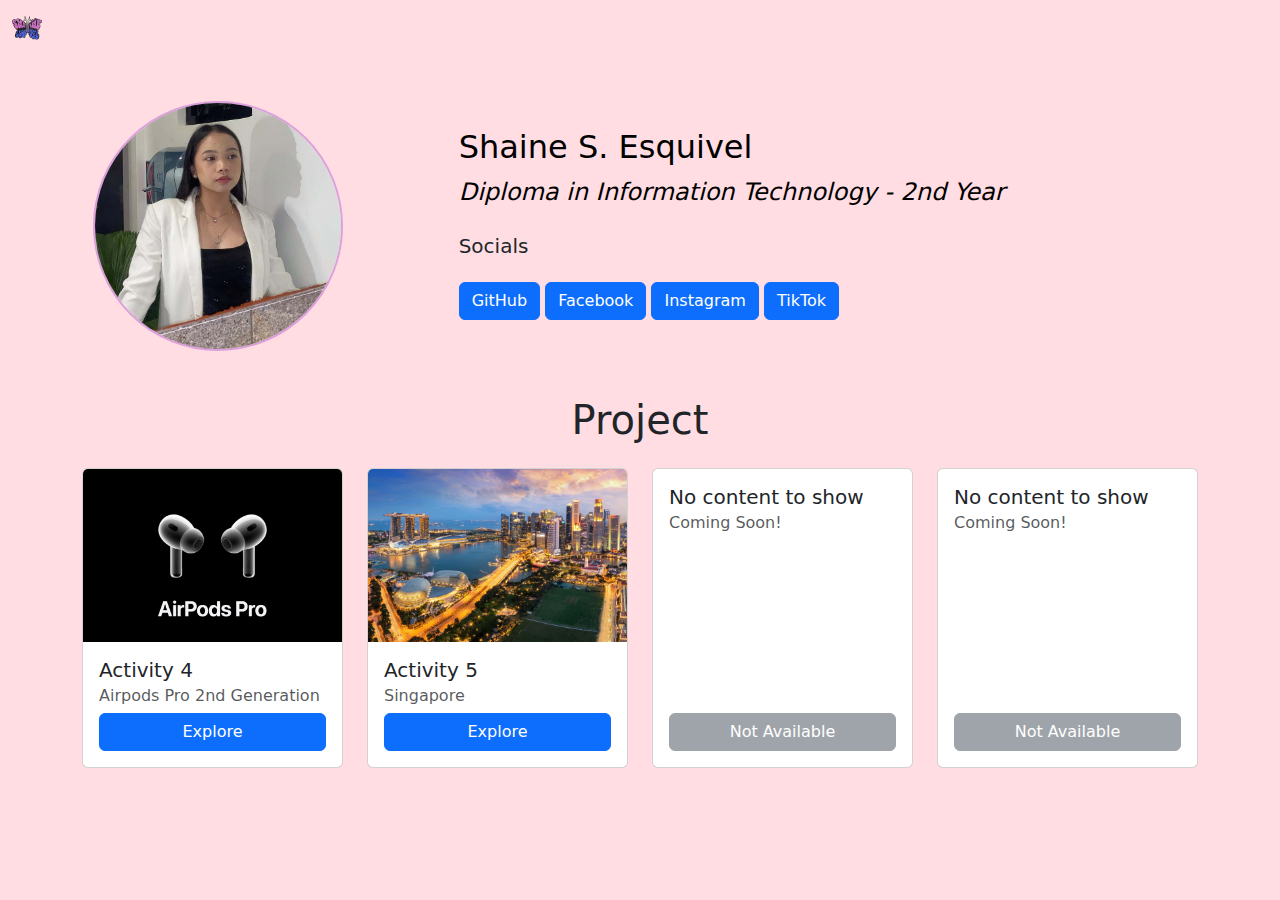
<file: index.html>
<!DOCTYPE html>
<html lang="en">

<head>
    <meta charset="UTF-8">
    <meta name="viewport" content="width=device-width, initial-scale=1.0">
    <title>Project Desk</title>
    <link rel="icon" type="image/png" href="img/icon.png">
    <link href="https://cdn.jsdelivr.net/npm/bootstrap@5.3.0/dist/css/bootstrap.min.css" rel="stylesheet">
</head>
<style>
    body {
        background-color: rgb(255, 221, 227);
    }
    
    .navbar {
    background-color: rgb(255, 221, 227) !important;
    }
    
    .navbar-brand img {
        margin-right: 10px;
    }


    .profile-container {
        background-color: white;
        margin-top: 80px;
        margin-left: 20px;
        margin-right: 20px;
    }

    .profile-img {
        width: 250px;
        height: 250px;
        border-radius: 50%;
        border: 2px solid plum;
        object-fit: cover;
        margin-right: 30px;
    }

    .profile-name {
        color: black;
    }

    .profile-course {
        color: black;
        font-size: 1.5rem;
        font-weight: normal;
        font-style: italic;
    }

    .profile-container {
    background: transparent;
    }
</style>

<body>
    <nav class="navbar navbar-light bg-light fixed-top">
        <div class="container-fluid">
            <a class="navbar-brand" href="#">
                <img src="img/final.png" alt="Logo" width="30" height="24" class="d-inline-block align-text-top">
            </a>
        </div>
    </nav>

    <div class="container-fluid profile-container">
        <div class="row align-items-center">
            <div class="col-md-4 d-flex justify-content-center">
                <img src="img/shaine.jpg" alt="Shaine Esquivel" class="profile-img">
            </div>
            <div class="col-md-8 text-left d-flex flex-column justify-content-center my-5">
                <div>
                    <div class="h2 profile-name">Shaine S. Esquivel</div>
                    <div class="profile-course">
                        Diploma in Information Technology - 2nd Year
                    </div>
                    <h5 class="my-4">Socials</h5>
                    <a class="btn btn-primary btn-xs mb-1" href="https://github.com/shaineesquivel/shaineesquivel.github.io" target="_blank" role="button">GitHub</a>
                    <a class="btn btn-primary btn-xs mb-1" href="https://www.facebook.com/shainesamonteesquivel" target="_blank" role="button">Facebook</a>
                    <a class="btn btn-primary btn-xs mb-1" href="https://www.instagram.com/shaineesquivel/" target="_blank" role="button">Instagram</a>
                    <a class="btn btn-primary btn-xs mb-1" href="https://www.tiktok.com/@shrimp.tempuraa?lang=en" target="_blank" role="button">TikTok</a>
                </div>
            </div>
        </div>
    </div>
    
    <div class="container mt-4 my-5">
        <h1 class="text-center">Project</h1>
        <div class="row mt-4 justify-content-center">

            <div class="col-sm-12 col-md-6 col-lg-3 mb-4">
                <div class="card h-100">
                    <img src="img/airpods2.jpeg" class="card-img-top" alt="Airpods Pro 2nd Generation">
                    <div class="card-body d-flex flex-column">
                        <h5 class="card-title">Activity 4</h5>
                        <h6 class="card-subtitle mb-2 text-body-secondary">Airpods Pro 2nd Generation</h6>
                        <a href="A04/index.html" class="btn btn-primary mt-auto">Explore</a>
                    </div>
                </div>
            </div>

            <div class="col-sm-12 col-md-6 col-lg-3 mb-4">
                <div class="card h-100">
                    <img src="A05/img/singapore-city.avif" class="card-img-top" alt="Singapore">
                    <div class="card-body d-flex flex-column">
                        <h5 class="card-title">Activity 5</h5>
                        <h6 class="card-subtitle mb-2 text-body-secondary">Singapore</h6>
                        <a href="A05/index.html" class="btn btn-primary mt-auto">Explore</a>
                    </div>
                </div>
            </div>

            <div class="col-sm-12 col-md-6 col-lg-3 mb-4">
                <div class="card h-100">
                    <div class="card-body d-flex flex-column">
                        <h5 class="card-title">No content to show</h5>
                        <h6 class="card-subtitle mb-2 text-body-secondary">Coming Soon!</h6>
                        <a href="#" class="btn btn-secondary disabled mt-auto">Not Available</a>
                    </div>
                </div>
            </div>

            <div class="col-sm-12 col-md-6 col-lg-3 mb-4">
                <div class="card h-100">
                    <div class="card-body d-flex flex-column">
                        <h5 class="card-title">No content to show</h5>
                        <h6 class="card-subtitle mb-2 text-body-secondary">Coming Soon!</h6>
                        <a href="#" class="btn btn-secondary disabled mt-auto">Not Available</a>
                    </div>
                </div>
            </div>

        </div>
    </div>
</body>

<script src="https://cdn.jsdelivr.net/npm/bootstrap@5.3.0/dist/js/bootstrap.bundle.min.js"></script>
</body>

</html>
</file>
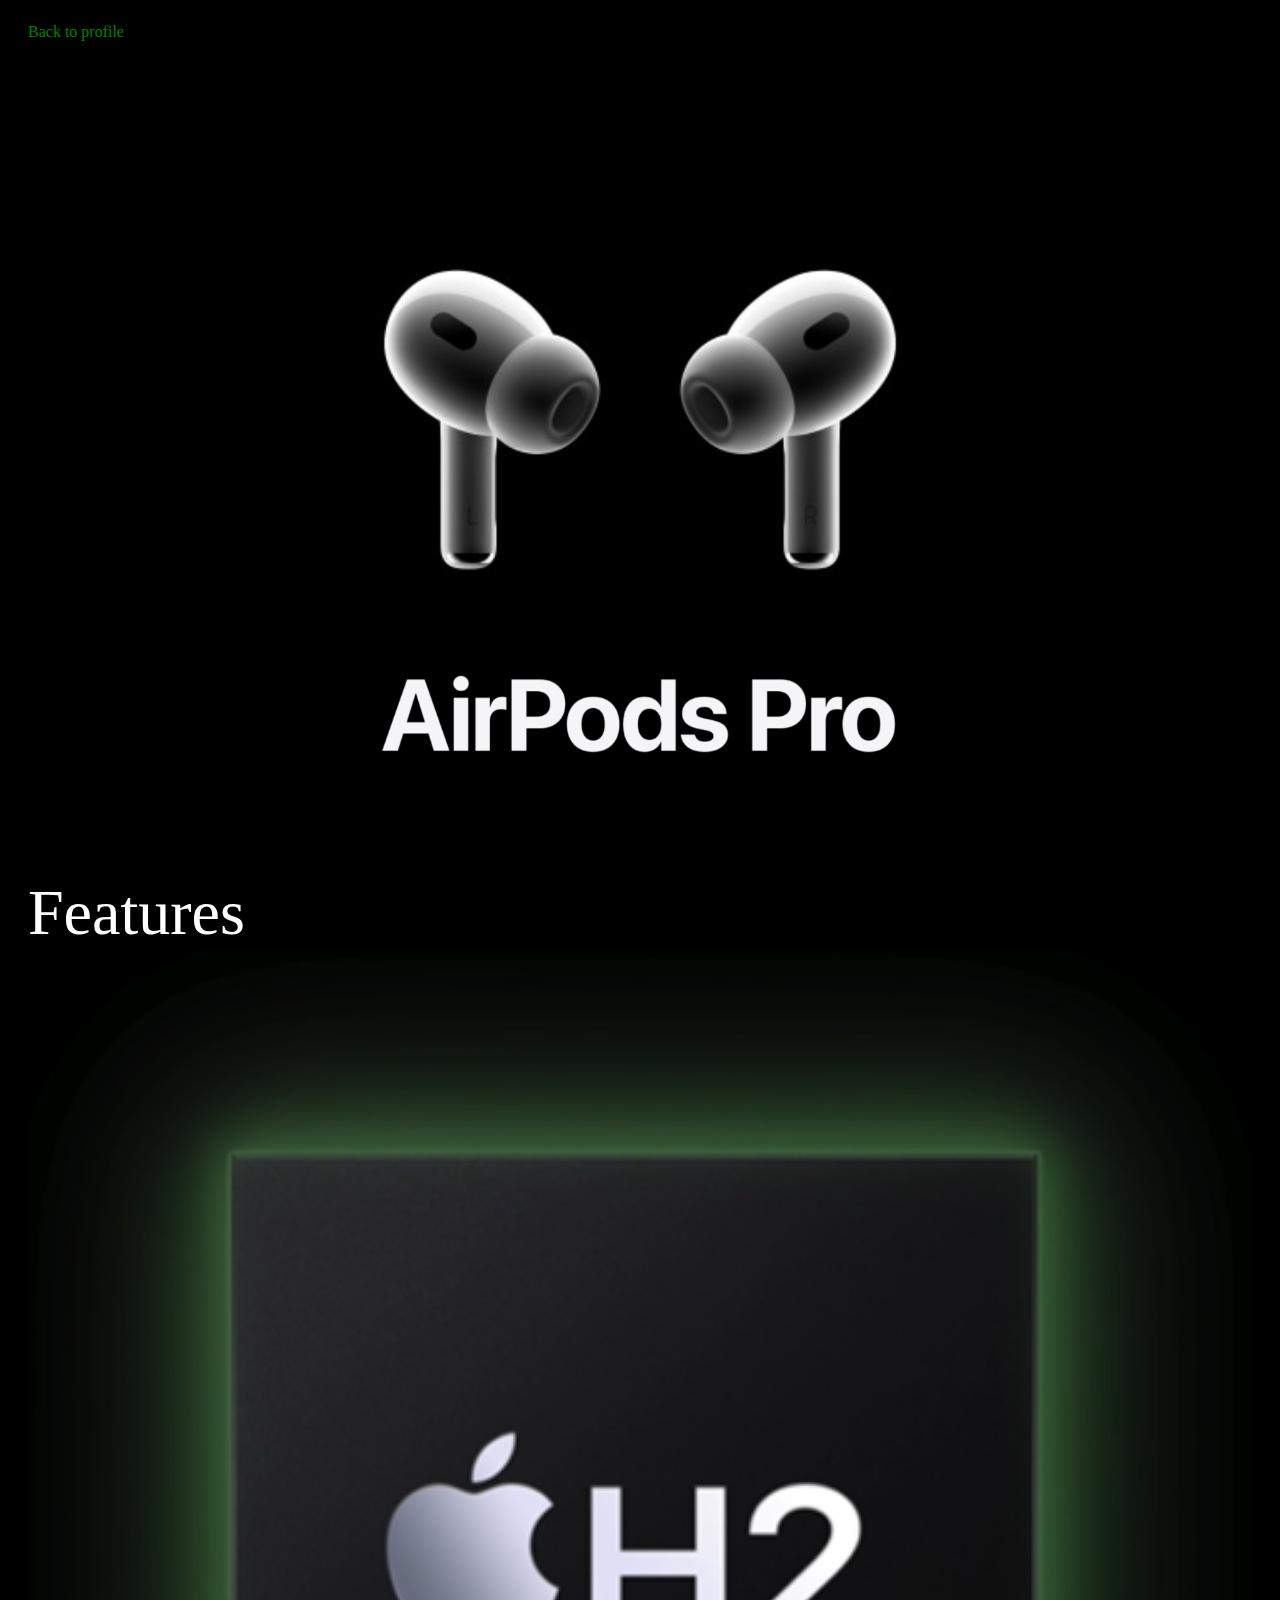
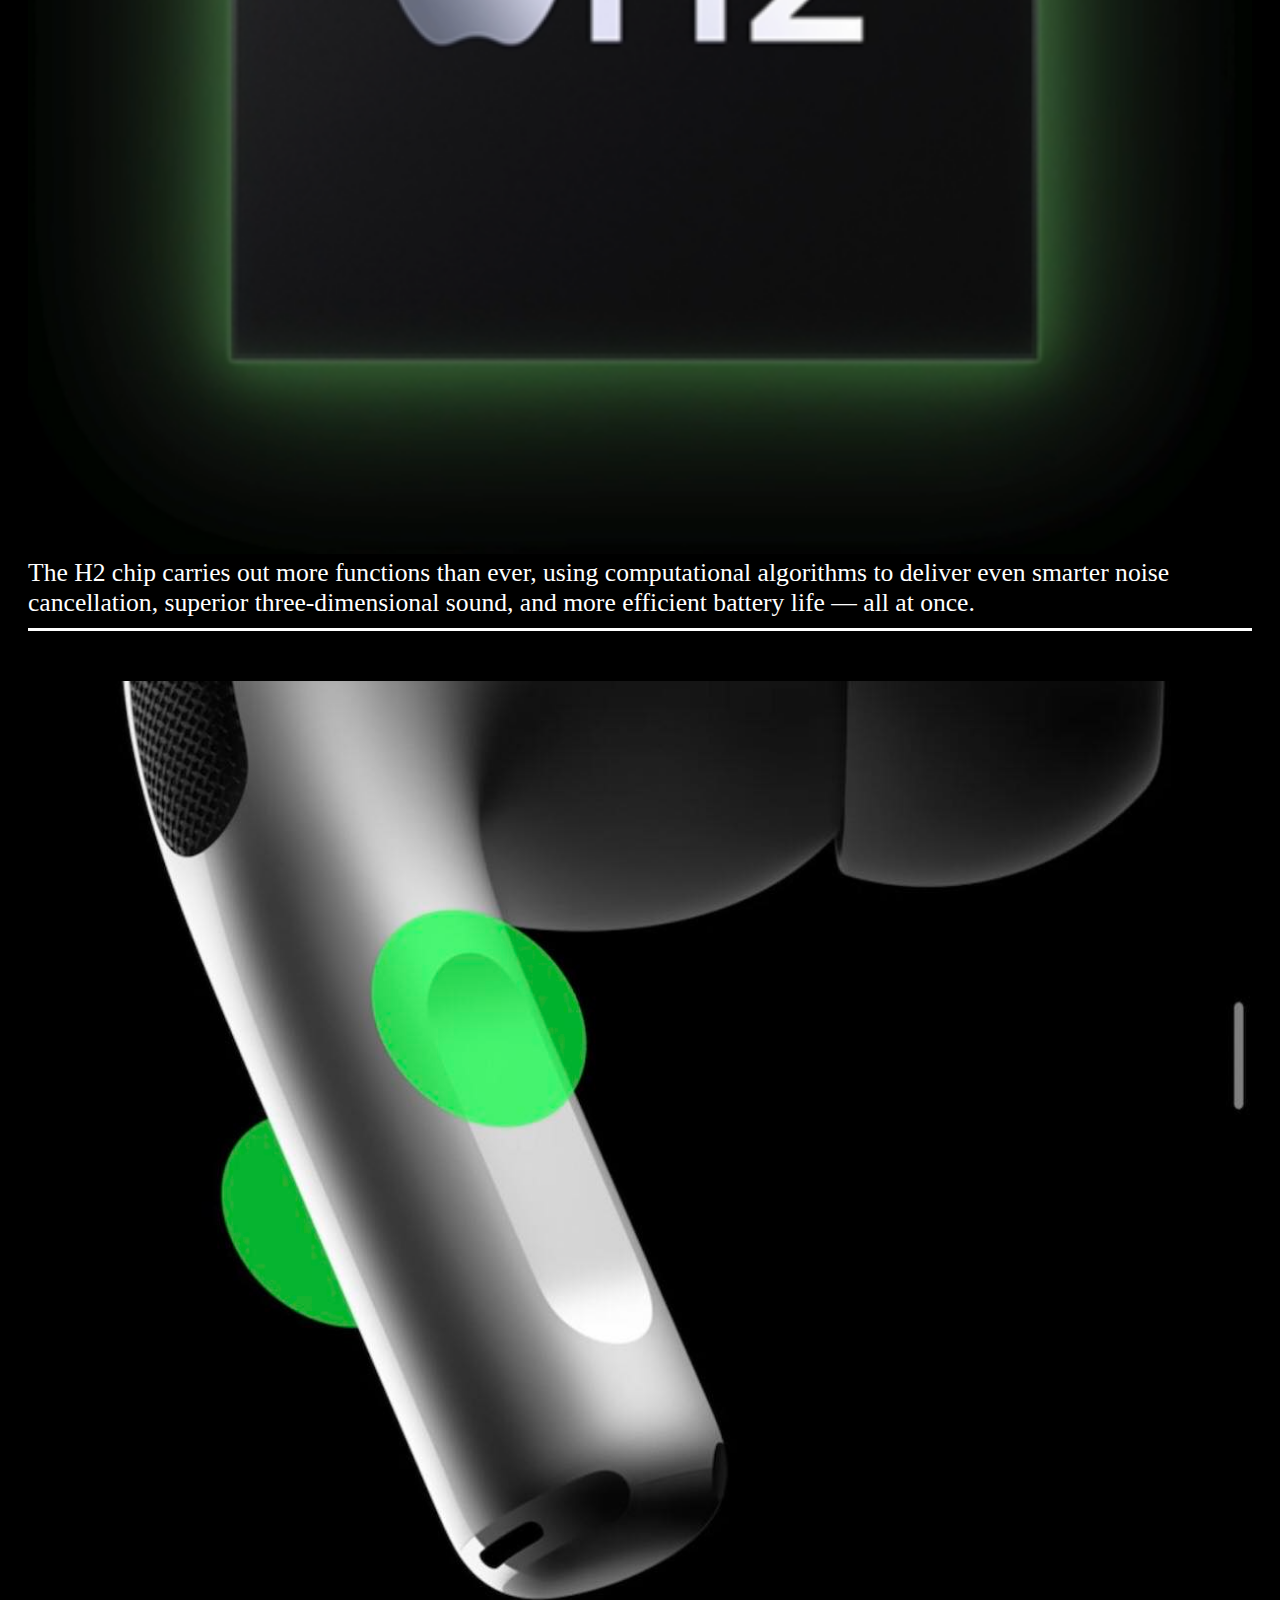
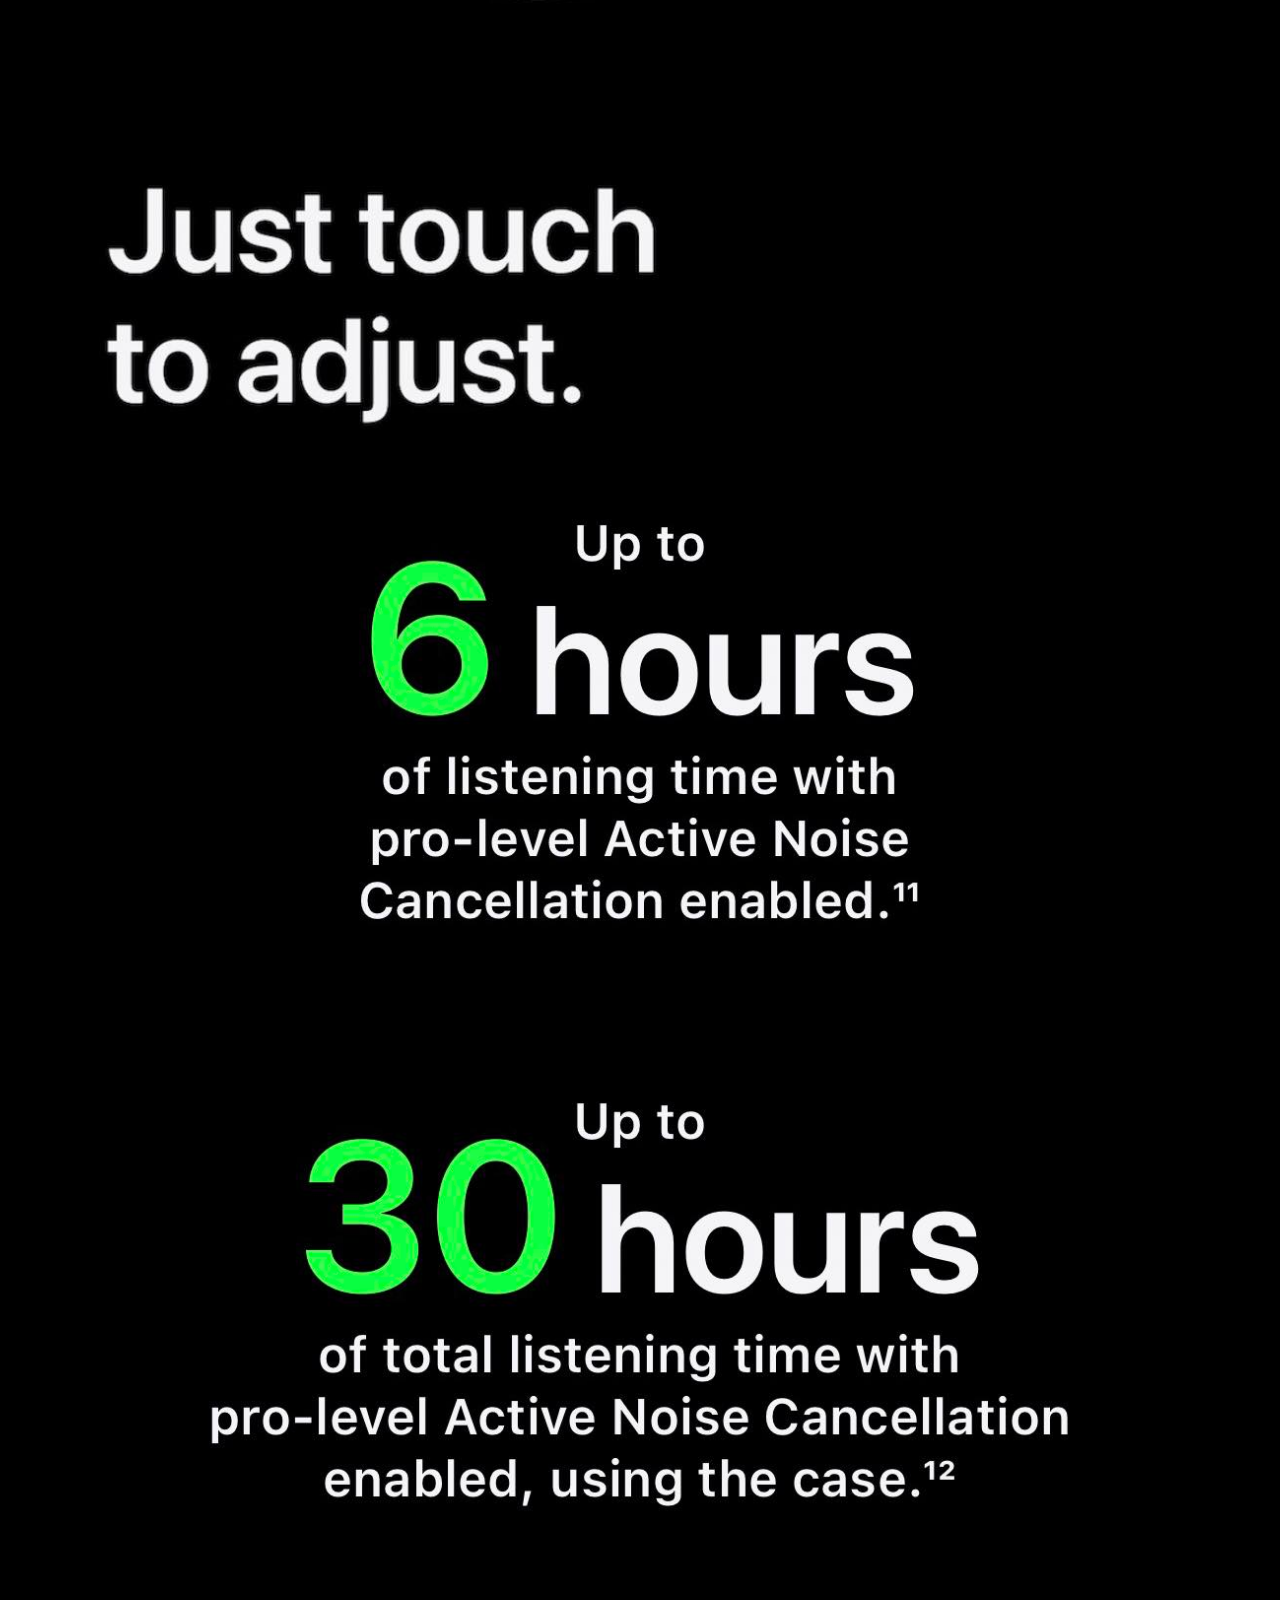
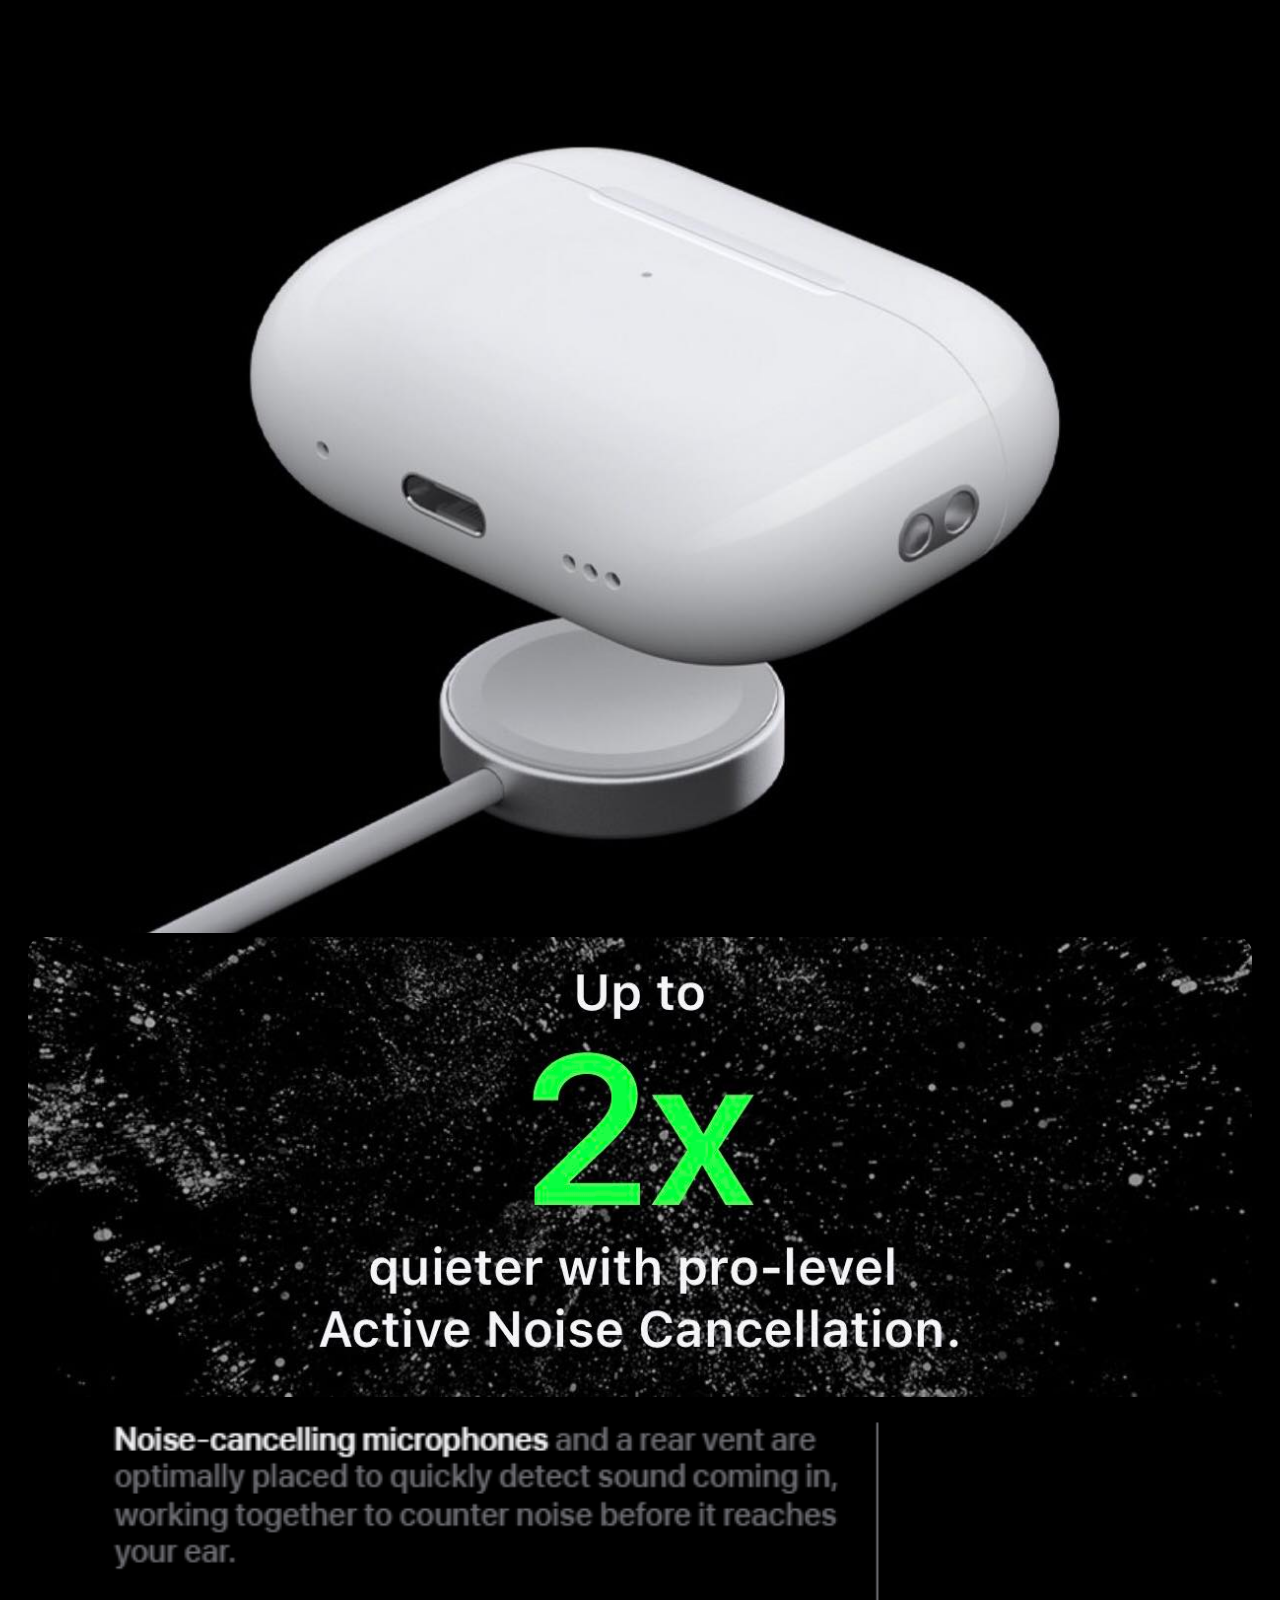
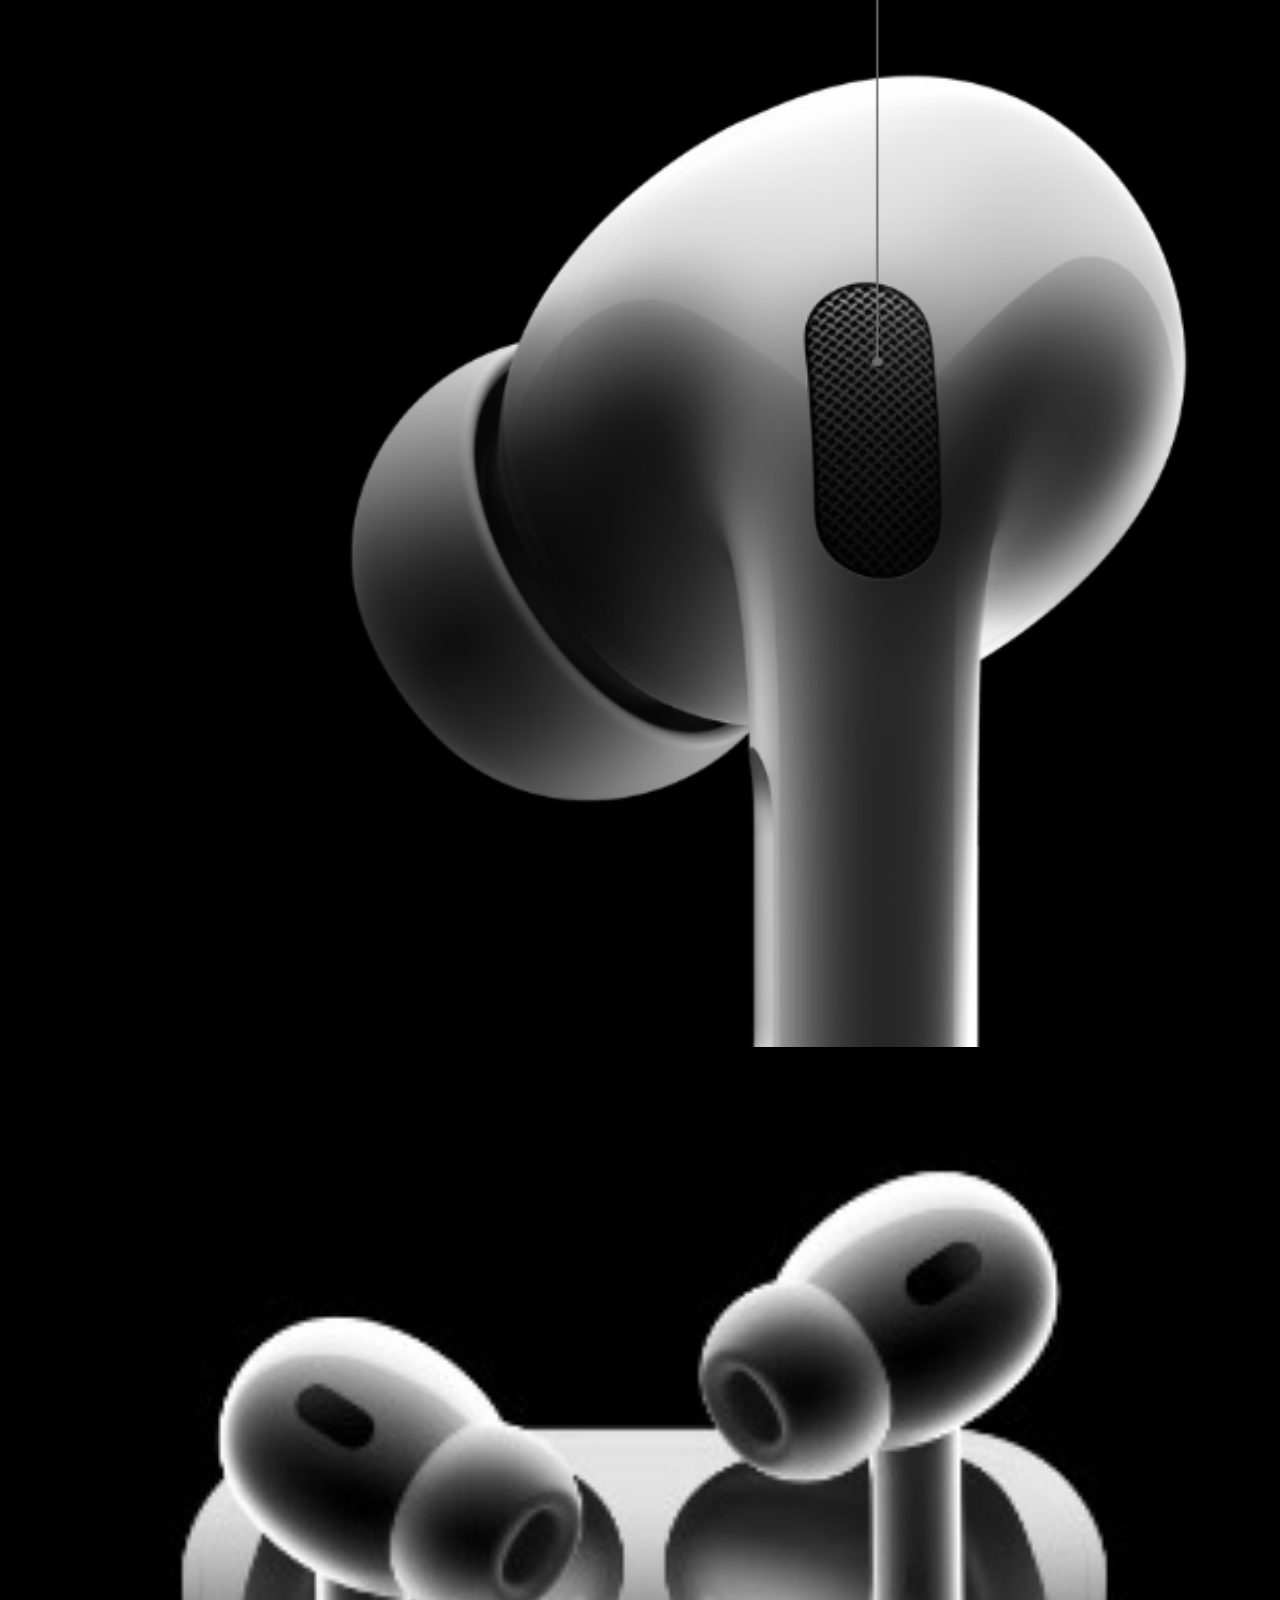
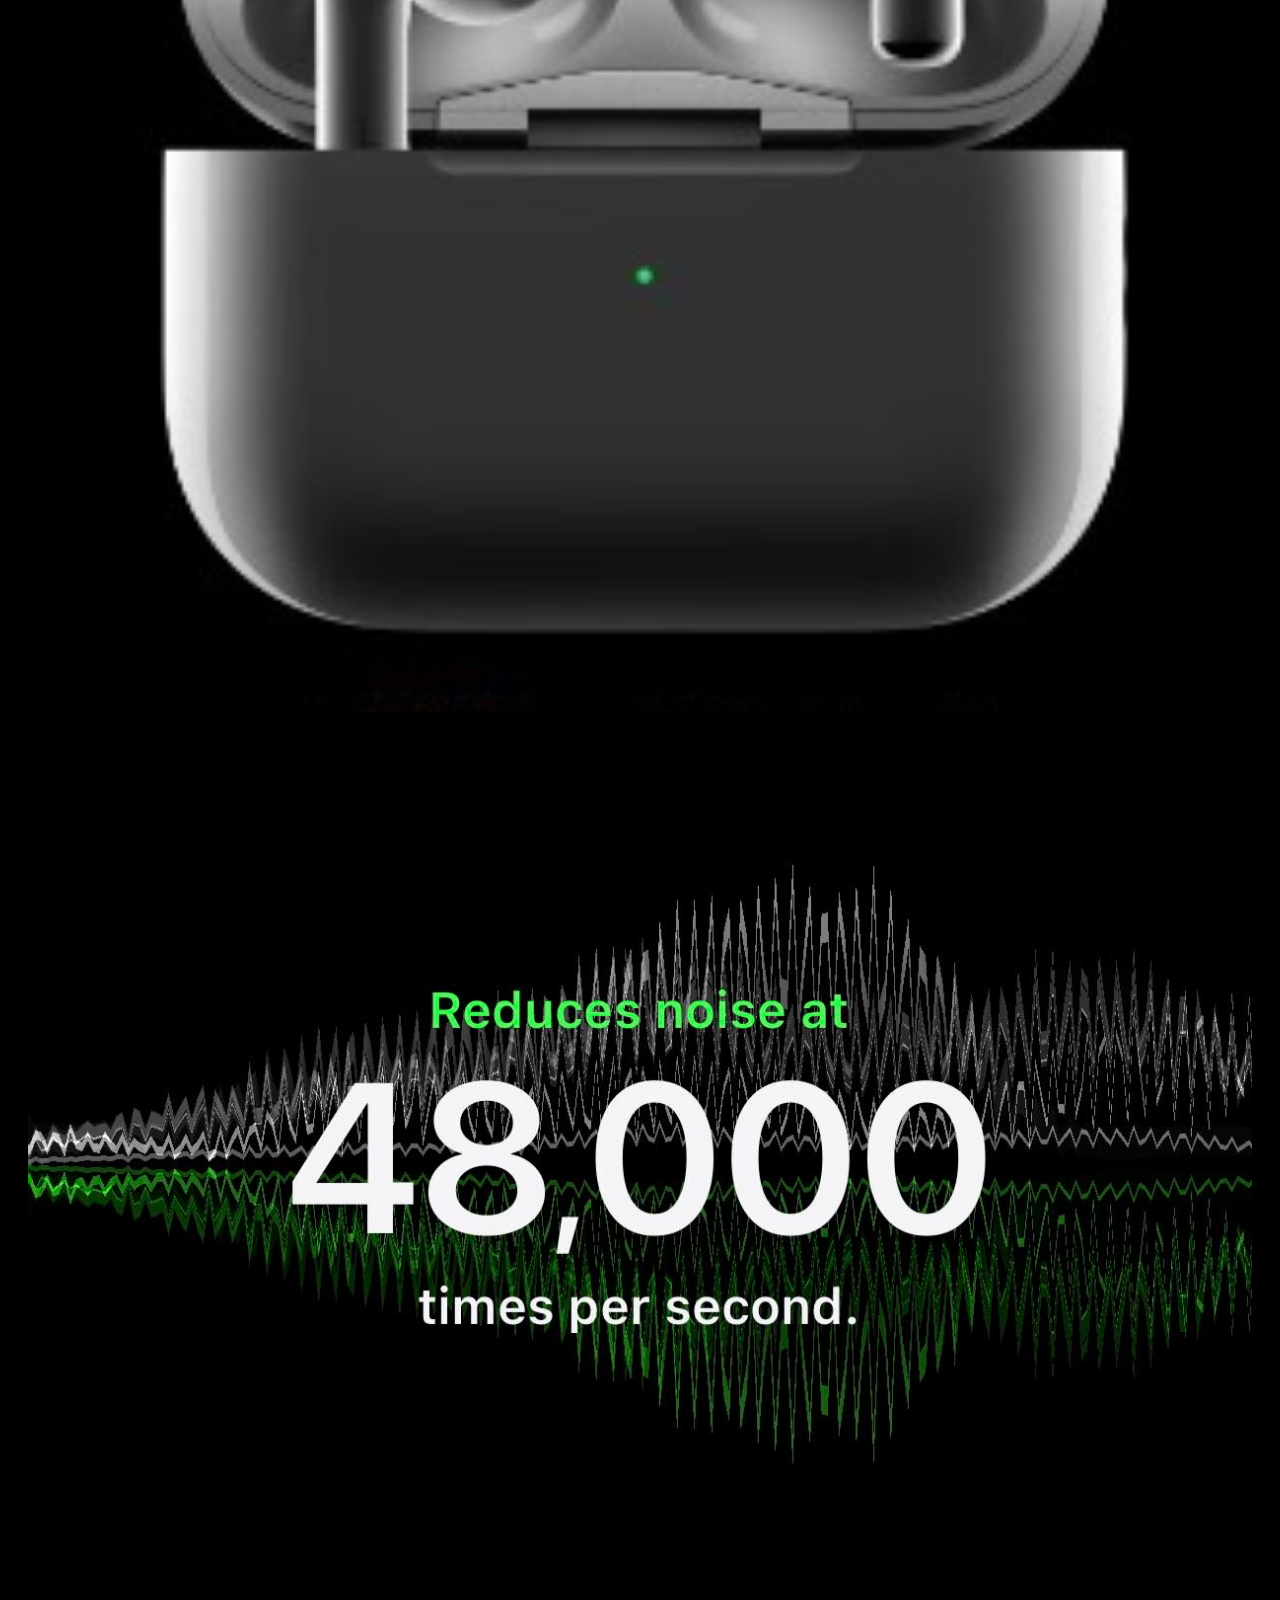
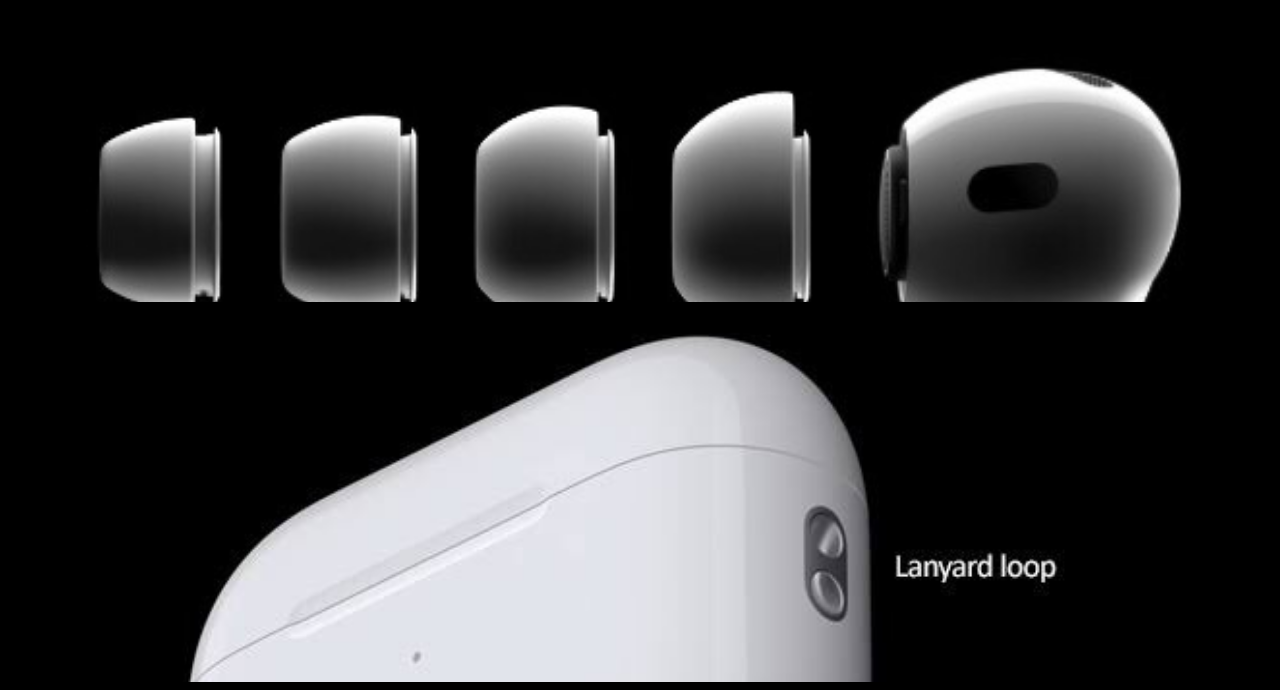
<file: A04/index.html>
<!doctype html>
<html lang="en">

<head>
  <meta charset="utf-8">
  <meta name="viewport" content="width=device-width, initial-scale=1">
  <title>Airpods Pro 2</title>
  <link rel="icon" type="image/png" href="../img/icon.png">
  <link href="https://cdn.jsdelivr.net/npm/bootstrap@5.2.3/dist/css/bootstrap.min.css" rel="stylesheet"
    integrity="sha384-rbsA2VBKQhggwzxH7pPCaAqO46MgnOM80zW1RWuH61DGLwZJEdK2Kadq2F9CUG65" crossorigin="anonymous">
</head>

<body>

  <style>
    body {
      background-color: black;
    }

    @media (max-width: 768px) {
      .col-sm-6 {
        flex: 0 0 50%;
        max-width: 50%;
      }

      .col-md-2,
      .col-md-3,
      .col-md-5 {
        flex: 0 0 100%;
        max-width: 100%;
      }
    }

    @media (max-width: 576px) {
      .col-sm-6 {
        flex: 0 0 100%;
        max-width: 100%;
      }
    }

    .card {
      border: none;
      border-radius: 15px;
      overflow: hidden;
    }

    .card-img {
      border-radius: 15px;
    }

    img {
      width: 100%;
      height: auto;
      object-fit: cover;
    }

    .btn-custom {
      font-size: 1rem;
      font-weight: 400;
      text-decoration: none;
      color: green;
      padding: 15px 20px;
      display: inline-block;
      transition: background-color 0.3s ease;
    }

    .btn-custom:hover {
      background-color: gainsboro;
      color: green;
    }

    .divider {
      height: 3px;
      width: 100%;
      background-color: white;
      margin-top: 10px;
      margin-bottom: 50px;
    }

    .feature-text {
      font-size: 2vw;
      color: white;
    }

    .section-title {
      font-size: 5vw;
      color: white;
    }

    .main-container {
      margin-left: 20px;
      margin-right: 20px;
    }

    .card-black {
      background-color: black;
    }

  </style>

<nav class="navbar navbar-expand-sm px-3 py-2">
  <div class="container-fluid">
    <a href="../index.html" class="btn-custom">
      Back to profile
    </a>
  </div>
</nav>

  <div class="main-container">
    <div class="container-fluid">
      <div class="row">
        <div class="col-12 text-center">
          <img src="../img/airpods2.jpeg" alt="" class="img-fluid">
        </div>
      </div>

      <div class="container-fluid my-2 mt-5">
        <div class="row">
          <div class="col">
            <div class="h1 text-center section-title">
              Features
            </div>
          </div>
        </div>
      </div>
    </div>

    <div class="row">
      <div class="col-12 col-sm-3 col-md-3 my-2">
        <div class="card shadow rounded-5 my-2 card-black">
          <img src="../img/h2.png" class="card-img img-fluid" alt="camera">
        </div>
      </div>
      <div class="col-12 col-sm-9 col-md-9 p-2 d-flex justify-content-center align-items-center">
        <div class="text feature-text">
          The H2 chip carries out more functions than ever, using computational algorithms to deliver even smarter noise
          cancellation, superior three-dimensional sound, and more efficient battery life — all at once.
        </div>
      </div>

      <div class="divider"></div>

      <div class="container-fluid">
        <div class="row">
          <div class="col-lg-3 col-md-4 col-sm-6 mb-3 my-2">
            <div class="card shadow my-2">
              <img src="../img/touch.jpg" class="card-img img-fluid" alt="touch">
            </div>
            <div class="card shadow my-2">
              <img src="../img/6hours.jpg" class="card-img img-fluid" alt="6hours">
            </div>
            <div class="card shadow my-2">
              <img src="../img/30hours.jpg" class="card-img img-fluid" alt="300hours">
            </div>
            <div class="card shadow my-2">
              <img src="../img/magsafeFinal.jpg" class="card-img img-fluid" alt="magsafeFinal">
            </div>
          </div>

          <div class="col-lg-6 col-md-8 col-sm-12 mb-3 my-2">
            <div class="card shadow my-2">
              <img src="../img/2x.jpg" class="card-img img-fluid" alt="2x">
            </div>
            <div class="card shadow my-2">
              <img src="../img/NoiceCancelation.png" class="card-img img-fluid" alt="NoiceCancelation">
            </div>
          </div>

          <div class="col-lg-3 col-md-4 col-sm-6 mb-3">
            <div class="card shadow my-2">
              <img src="../img/middle.jpg" class="card-img img-fluid" alt="middle">
            </div>
            <div class="card shadow my-2">
              <img src="../img/48000.jpg" class="card-img img-fluid" alt="48000">
            </div>
            <div class="card shadow my-2" style="max-height: 340px;">
              <img src="../img/silicone.jpg" class="card-img img-fluid" alt="silicone">
            </div>
            <div class="card shadow my-2" style="max-height: 380px;">
              <img src="../img/lanyard.jpg" class="card-img img-fluid" alt="lanyard">
            </div>
          </div>
        </div>
      </div>
    </div>

    <script src="https://cdn.jsdelivr.net/npm/bootstrap@5.2.3/dist/js/bootstrap.bundle.min.js"
      integrity="sha384-kenU1KFdBIe4zVF0s0G1M5b4hcpxyD9F7jL+jjXkk+Q2h455rYXK/7HAuoJl+0I4"
      crossorigin="anonymous"></script>
  </div>

</body>

</html>
</file>
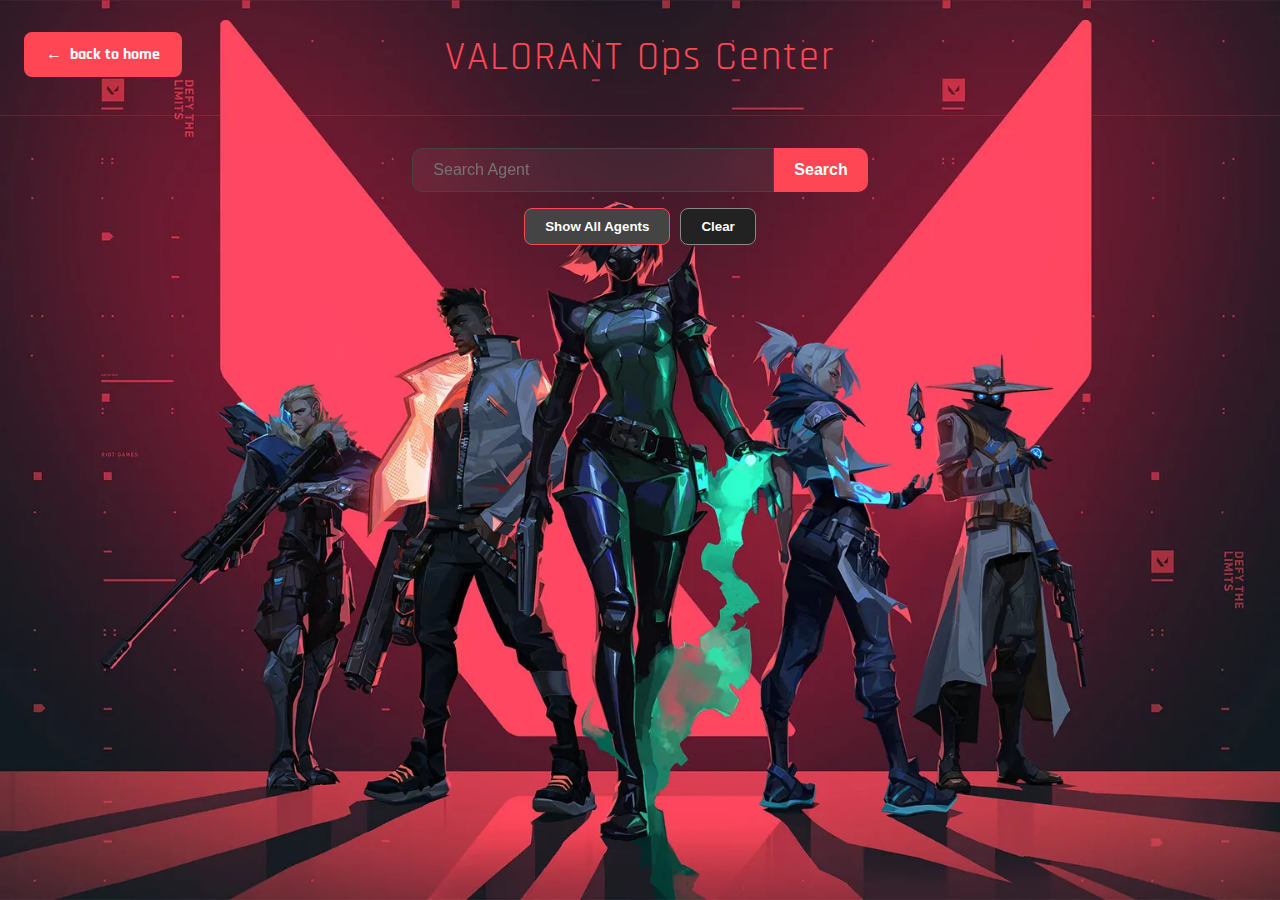
<file: A07/index.html>
<!DOCTYPE html>
<html lang="en">

<head>
  <meta charset="UTF-8" />
  <meta name="viewport" content="width=device-width, initial-scale=1.0, maximum-scale=1.0">
  <title>VALORANT Ops Center</title>
  <link href="https://fonts.googleapis.com/css2?family=Rajdhani:wght@600&display=swap" rel="stylesheet">
  <link rel="icon" href="../img/icon.png" type="image/x-icon">

  <style>
    body {
      margin: 0;
      padding: 0;
      background: url('img/bg2.webp') no-repeat center center fixed;
      background-size: cover;
      font-family: 'Rajdhani', sans-serif;
      color: #fff;
      overflow-x: hidden;
    }


    header {
      text-align: center;
      padding: 2rem 1rem;
      color: #ff4655;
      font-size: 2.5rem;
      letter-spacing: 2px;
      border-bottom: 1px solid #ff465533;
    }

    .home-btn {
      position: absolute;
      top: 2rem;
      left: 1.5rem;
      background: #ff4655;
      color: white;
      text-decoration: none;
      border: 2px solid #ff4655;
      transition: 0.3s;
      z-index: 10;
      display: inline-flex;
      align-items: center;
      gap: 0.5rem;
      font-weight: bold;
      font-size: 1rem;
      cursor: pointer;
      padding: 10px 20px;
      border-radius: 8px;
    }

    .home-btn:hover {
      background: white;
      color: #ff4655;
      text-decoration: none;
    }

    @media (max-width: 600px) {
      .home-btn {
        top: 1rem;
        left: 1rem;
        padding: 0.4rem 0.8rem;
        font-size: 0.9rem;
      }

      .home-text {
        display: none;
      }
    }

    .search-bar {
      display: flex;
      justify-content: center;
      margin: 2rem auto;
    }

    .column-center {
      display: flex;
      flex-direction: column;
      align-items: center;
    }

    .row {
      display: flex;
    }

    .search-input {
      background: rgba(255, 255, 255, 0.05);
      border: 1px solid #444;
      backdrop-filter: blur(8px);
      padding: 12px 20px;
      width: 320px;
      font-size: 1rem;
      color: #fff;
      border-radius: 10px 0 0 10px;
      outline: none;
    }

    .search-button {
      background-color: #ff4655;
      color: #fff;
      border: none;
      padding: 12px 20px;
      font-weight: bold;
      font-size: 1rem;
      border-radius: 0 10px 10px 0;
      cursor: pointer;
      transition: 0.3s ease;
    }

    .search-button:hover {
      background-color: #fff;
      color: #ff4655;
    }

    .button-container {
      margin-top: 1rem;
      display: flex;
      gap: 10px;
    }

    .show-button {
      background-color: #444;
      border: 1px solid #ff4655;
      color: white;
      padding: 10px 20px;
      border-radius: 8px;
      font-weight: bold;
      cursor: pointer;
      transition: 0.3s ease;
    }

    .show-button:hover {
      background-color: #ff4655;
      color: white;
    }

    .clear-button {
      background-color: #222;
      border: 1px solid #888;
      color: white;
      padding: 10px 20px;
      border-radius: 8px;
      font-weight: bold;
      cursor: pointer;
      transition: 0.3s ease;
    }

    .clear-button:hover {
      background-color: #555;
      color: #ff4655;
    }

    .agents-grid {
      display: grid;
      grid-template-columns: repeat(auto-fit, minmax(260px, 1fr));
      gap: 1.5rem;
      padding: 2rem;
      max-width: 1200px;
      margin: auto;
    }

    .agent-card {
      background: #1a1a1a;
      border: 2px solid #ff4655;
      padding: 1rem;
      border-radius: 15px;
      transition: 0.3s ease;
      display: flex;
      flex-direction: column;
      align-items: center;
      text-align: center;
      box-shadow: 0 0 10px #ff465522;
    }

    .agent-card:hover {
      transform: scale(1.03);
      box-shadow: 0 0 15px #ff4655aa;
    }

    .agent-card img {
      width: 100%;
      height: 280px;
      object-fit: contain;
      background-color: #000;
      border-radius: 10px;
      margin-bottom: 10px;
    }

    .agent-card h3 {
      font-size: 1.4rem;
      margin: 0.5rem 0;
      color: #ff4655;
    }

    .role-tag {
      font-size: 0.9rem;
      padding: 5px 10px;
      border-radius: 8px;
      margin-bottom: 0.5rem;
      display: inline-flex;
      align-items: center;
      gap: 6px;
    }

    .role-dot {
      display: inline-block;
      width: 10px;
      height: 10px;
      border-radius: 50%;
    }

    .agent-desc {
      font-size: 0.9rem;
      color: #ccc;
      height: 70px;
      overflow: hidden;
    }

    .abilities {
      margin-top: 10px;
    }

    .abilities span {
      background-color: #333;
      border: 1px solid #ff4655;
      color: #fff;
      font-size: 0.8rem;
      padding: 4px 8px;
      margin: 3px;
      border-radius: 6px;
      display: inline-block;
    }
  </style>
</head>

<body>

  <header>VALORANT Ops Center</header>
  <a href="../index.html" class="home-btn">
    ← <span class="home-text">back to home</span>
  </a>

  <div class="search-bar column-center">
    <div class="row">
      <input type="text" id="agentInput" class="search-input" placeholder="Search Agent" />
      <button class="search-button" onclick="searchAgent()">Search</button>
    </div>
    <div class="button-container">
      <button class="show-button" onclick="showAllAgents()">Show All Agents</button>
      <button class="clear-button" onclick="clearResults()">Clear</button>
    </div>
  </div>

  <div class="agents-grid" id="agentsGrid"></div>

  <script>
    const roleColors = {
      "Duelist": "#ff4655",
      "Initiator": "#00b8d9",
      "Sentinel": "#f9c74f",
      "Controller": "#6a4c93",
      "Unknown": "#888888"
    };

    let allAgents = [];

    async function loadAgents() {
      const res = await fetch("https://valorant-api.com/v1/agents?isPlayableCharacter=true");
      const data = await res.json();
      allAgents = data.data;
    }

    function renderAgents(agents) {
      const grid = document.getElementById("agentsGrid");
      grid.innerHTML = "";

      if (agents.length === 0) {
        grid.innerHTML = "<p style='text-align:center;'>No agent found.</p>";
        return;
      }

      agents.forEach(agent => {
        const role = agent.role?.displayName || "Unknown";
        const color = roleColors[role] || roleColors["Unknown"];
        const portrait = agent.fullPortrait || agent.displayIcon;

        const card = document.createElement("div");
        card.className = "agent-card";

        card.innerHTML =
          '<img src="' + portrait + '" alt="' + agent.displayName + '">' +
          '<h3>' + agent.displayName + '</h3>' +
          '<div class="role-tag" style="border: 1px solid ' + color + '; background-color: ' + color + '22;">' +
          '<span class="role-dot" style="background-color: ' + color + ';"></span>' +
          '<span>' + role + '</span>' +
          '</div>' +
          '<div class="agent-desc">' + (agent.description || "No description available.") + '</div>' +
          '<div class="abilities">' +
          agent.abilities
            .filter(a => a.displayName)
            .map(a => '<span>' + a.displayName + '</span>')
            .join('') +
          '</div>';

        grid.appendChild(card);
      });
    }

    function searchAgent() {
      const query = document.getElementById("agentInput").value.toLowerCase().trim();
      const grid = document.getElementById("agentsGrid");

      if (query === "") {
        grid.innerHTML = "<p style='text-align:center;'>Please input agent.</p>";
        return;
      }

      const filtered = allAgents.filter(agent =>
        agent.displayName.toLowerCase().includes(query)
      );
      renderAgents(filtered);
    }


    function showAllAgents() {
      renderAgents(allAgents);
    }

    function clearResults() {
      document.getElementById("agentInput").value = "";
      document.getElementById("agentsGrid").innerHTML = "";
    }

    loadAgents();
  </script>


</body>

</html>
</file>
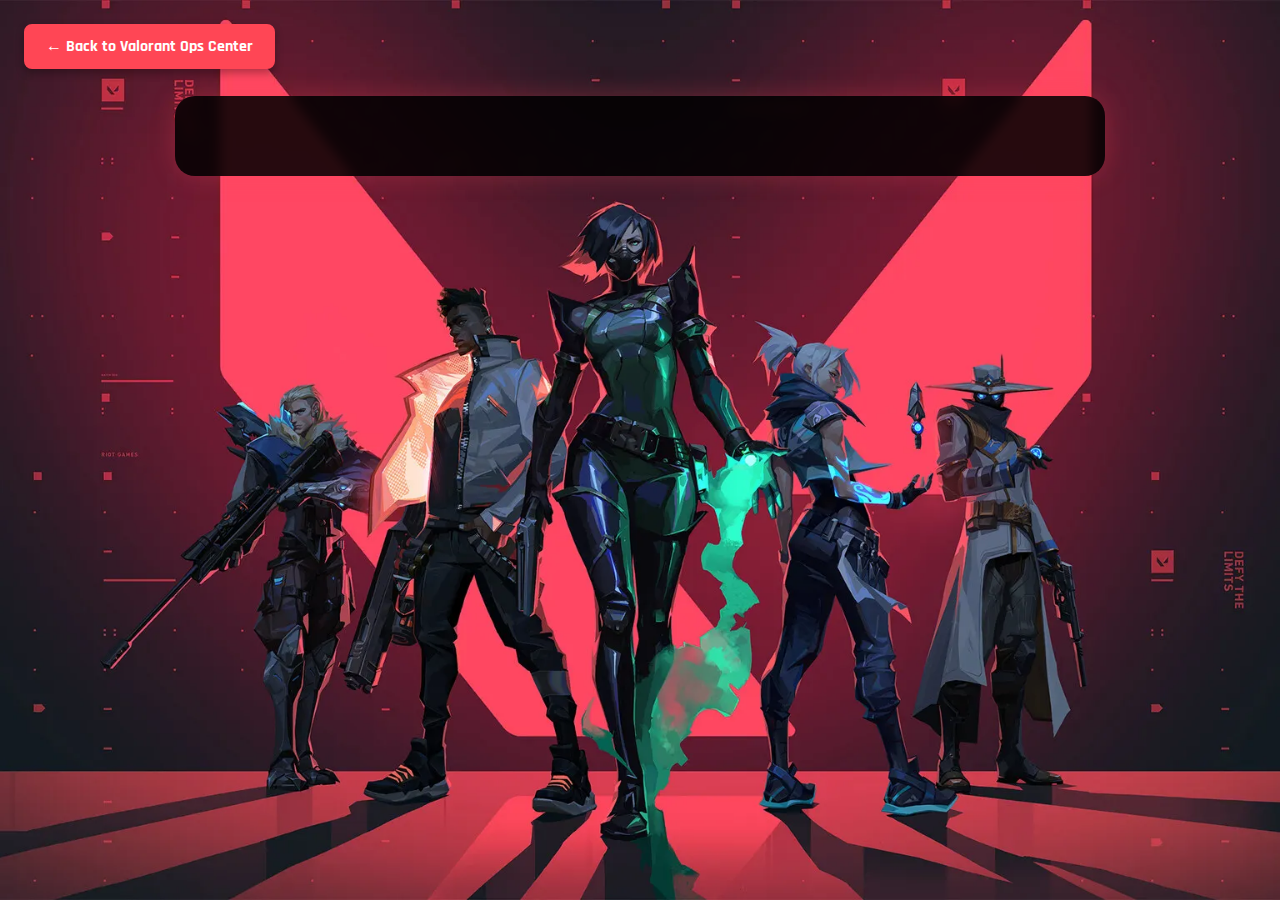
<file: A07/view.html>
<!DOCTYPE html>
<html lang="en">
<head>
  <meta charset="UTF-8" />
  <meta name="viewport" content="width=device-width, initial-scale=1.0">
  <title>Agent View - VALORANT Ops Center</title>
  <link href="https://fonts.googleapis.com/css2?family=Rajdhani:wght@600&display=swap" rel="stylesheet">
  <link rel="icon" href="../img/icon.png" type="image/x-icon">
  <style>
    body {
      margin: 0;
      padding: 0;
      background: url(../A07/img/bg2.webp) no-repeat center center fixed;
      background-size: cover;
      font-family: 'Rajdhani', sans-serif;
      color: white;
    }

    .home-btn {
      position: absolute;
      top: 1.5rem;
      left: 1.5rem;
      background: #ff4655;
      color: white;
      text-decoration: none;
      padding: 10px 20px;
      border-radius: 8px;
      font-weight: bold;
      border: 2px solid #ff4655;
      transition: 0.3s;
      box-shadow: 0 4px 8px rgba(0, 0, 0, 0.3);
    }

    .home-btn:hover {
      background: white;
      color: #ff4655;
      box-shadow: 0 4px 12px rgba(255, 70, 85, 0.5);
    }

    .details-container {
      max-width: 850px;
      margin: 6rem auto 2rem;
      padding: 2.5rem;
      background: rgba(0, 0, 0, 0.85);
      border-radius: 20px;
      box-shadow: 0 0 25px #ff465544;
      text-align: center;
      backdrop-filter: blur(6px);
    }

    .profile-img {
      width: 100%;
      max-height: 420px;
      object-fit: contain;
      border-radius: 12px;
      margin-bottom: 1.5rem;
      box-shadow: 0 0 12px rgba(255, 255, 255, 0.1);
    }

    .character-name {
      font-size: 2.5rem;
      color: #ff4655;
      margin-bottom: 0.5rem;
      text-shadow: 0 1px 3px #000;
    }

    .status {
      font-size: 1.1rem;
      margin-bottom: 1.5rem;
      color: #ddd;
    }

    .status-dot {
      width: 12px;
      height: 12px;
      display: inline-block;
      border-radius: 50%;
      margin-right: 8px;
      vertical-align: middle;
    }

    .info-block {
      font-size: 1.05rem;
      margin: 1.2rem 0;
      text-align: left;
      background: rgba(255, 255, 255, 0.05);
      padding: 1rem;
      border-radius: 10px;
      line-height: 1.6;
    }

    .info-block strong {
      color: #ff4655;
    }

    .info-block ul {
      padding-left: 1.4rem;
      margin-top: 0.6rem;
    }

    .info-block li {
      margin: 0.4rem 0;
      color: #eee;
    }

    @media (max-width: 600px) {
      .details-container {
        margin: 4rem 1rem;
        padding: 1.5rem;
      }

      .profile-img {
        max-height: 300px;
      }

      .character-name {
        font-size: 1.8rem;
      }

      .info-block {
        font-size: 1rem;
      }
    }
  </style>
</head>
<body>

  <a href="../A07/index.html" class="home-btn">← Back to Valorant Ops Center</a>
  <div id="characterDetails" class="details-container"></div>

  <script>
    const params = new URLSearchParams(window.location.search);
    const agentId = params.get("id");

    const roleColors = {
      "Duelist": "#ff4655",
      "Initiator": "#00b8d9",
      "Sentinel": "#f9c74f",
      "Controller": "#6a4c93",
      "Unknown": "#888888"
    };

    const fetchCharacter = async () => {
      const res = await fetch("https://valorant-api.com/v1/agents?isPlayableCharacter=true");
      const data = await res.json();
      const agents = data.data;

      const agent = agents.find(function(a) {
        return a.uuid === agentId;
      });

      if (!agent) return;

      const role = agent.role ? agent.role.displayName : "Unknown";
      const color = roleColors[role] || roleColors["Unknown"];

      document.getElementById("characterDetails").innerHTML =
        '<img src="' + (agent.fullPortrait || agent.displayIcon) + '" class="profile-img" alt="' + agent.displayName + '">' +
        '<div class="character-name">' + agent.displayName + '</div>' +
        '<div class="status"><span class="status-dot" style="background-color:' + color + ';"></span>' +
        role + ' - ' + (agent.role ? agent.role.description : "No role description") + '</div>' +
        '<div class="info-block"><strong>Origin:</strong> ' + (agent.description || "Unknown") + '</div>' +
        '<div class="info-block"><strong>Abilities:</strong><ul>';

      agent.abilities.forEach(function(ability) {
        if (ability.displayName) {
          document.getElementById("characterDetails").innerHTML +=
            '<li><strong>' + ability.displayName + ':</strong> ' +
            (ability.description || "No description") + '</li>';
        }
      });

      document.getElementById("characterDetails").innerHTML += '</ul></div>';
    };

    fetchCharacter();
  </script>
</body>
</html>
</file>
